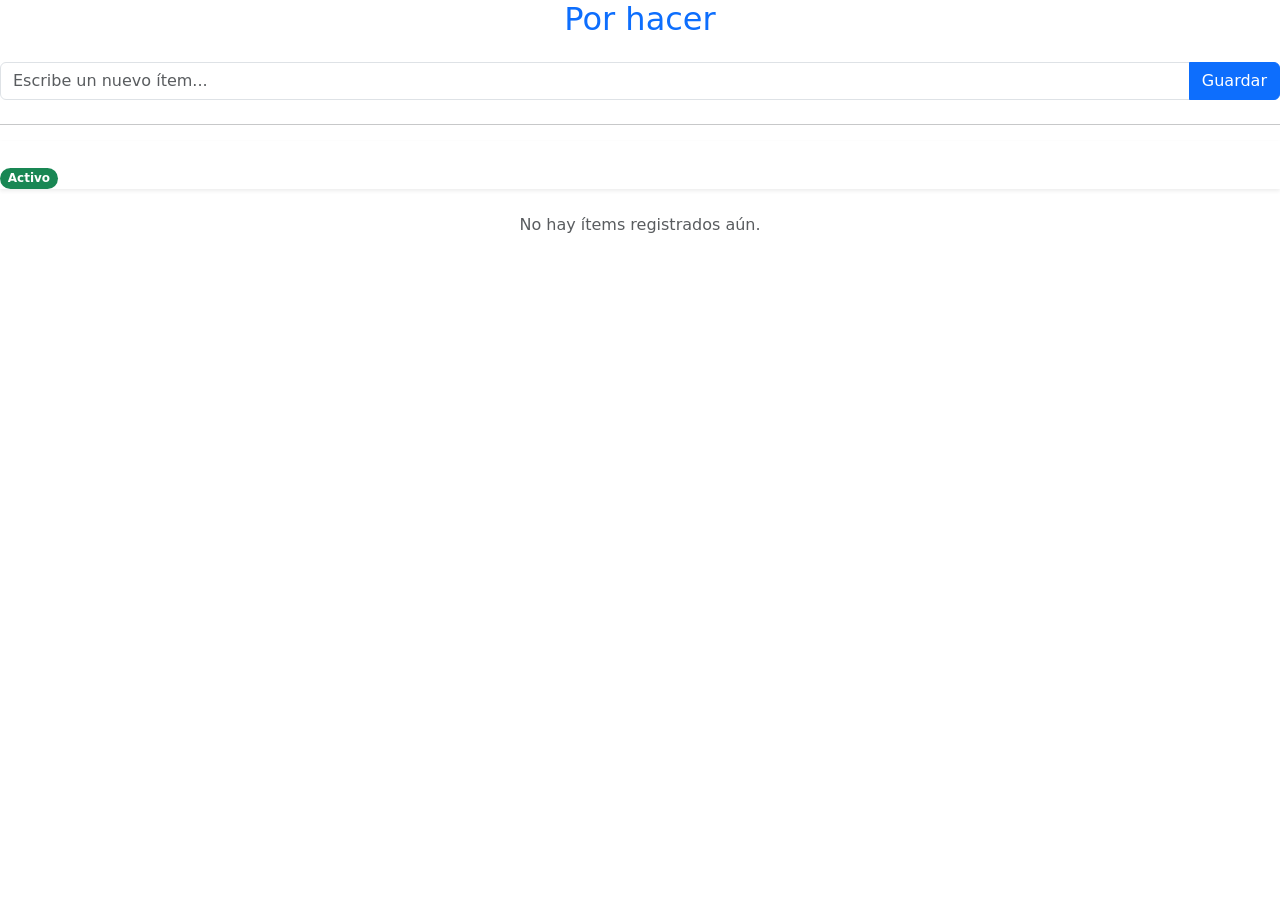
<file: demo/target/classes/templates/Index.html>
<!DOCTYPE html>
<html xmlns:th="http://www.thymeleaf.org">
<head>
    <meta charset="UTF-8">
    <title>Practica Spring Boot</title>
    <link href="https://cdn.jsdelivr.net/npm/bootstrap@5.3.0/dist/css/bootstrap.min.css" rel="stylesheet">
    <link rel="stylesheet" th:href="@{/css/style.css}">
</head>
<body>

<div class="container-custom">
    <h2 class="text-center mb-4 text-primary">Por hacer</h2>
    <form th:action="@{/agregar}" th:object="${item}" method="post" class="input-group mb-4">
        <input type="text" th:field="*{nombre}" class="form-control" placeholder="Escribe un nuevo ítem..." required>
        <button class="btn btn-primary" type="submit">Guardar</button>
    </form>
    <hr>
    <div class="item-list">
        <div th:each="i : ${items}" class="item-card shadow-sm">
            <div>
                <span class="fw-bold text-secondary" th:text="'#' + ${i.id}"></span>
                <span class="ms-2" th:text="${i.nombre}"></span>
            </div>
            <span class="badge bg-success rounded-pill">Activo</span>
        </div>
    </div>
    <div th:if="${#lists.isEmpty(items)}" class="text-center text-muted mt-4">
        <p>No hay ítems registrados aún.</p>
    </div>
</div>

<script src="https://cdn.jsdelivr.net/npm/bootstrap@5.3.0/dist/js/bootstrap.bundle.min.js">
</script>
</body>
</html>
</file>
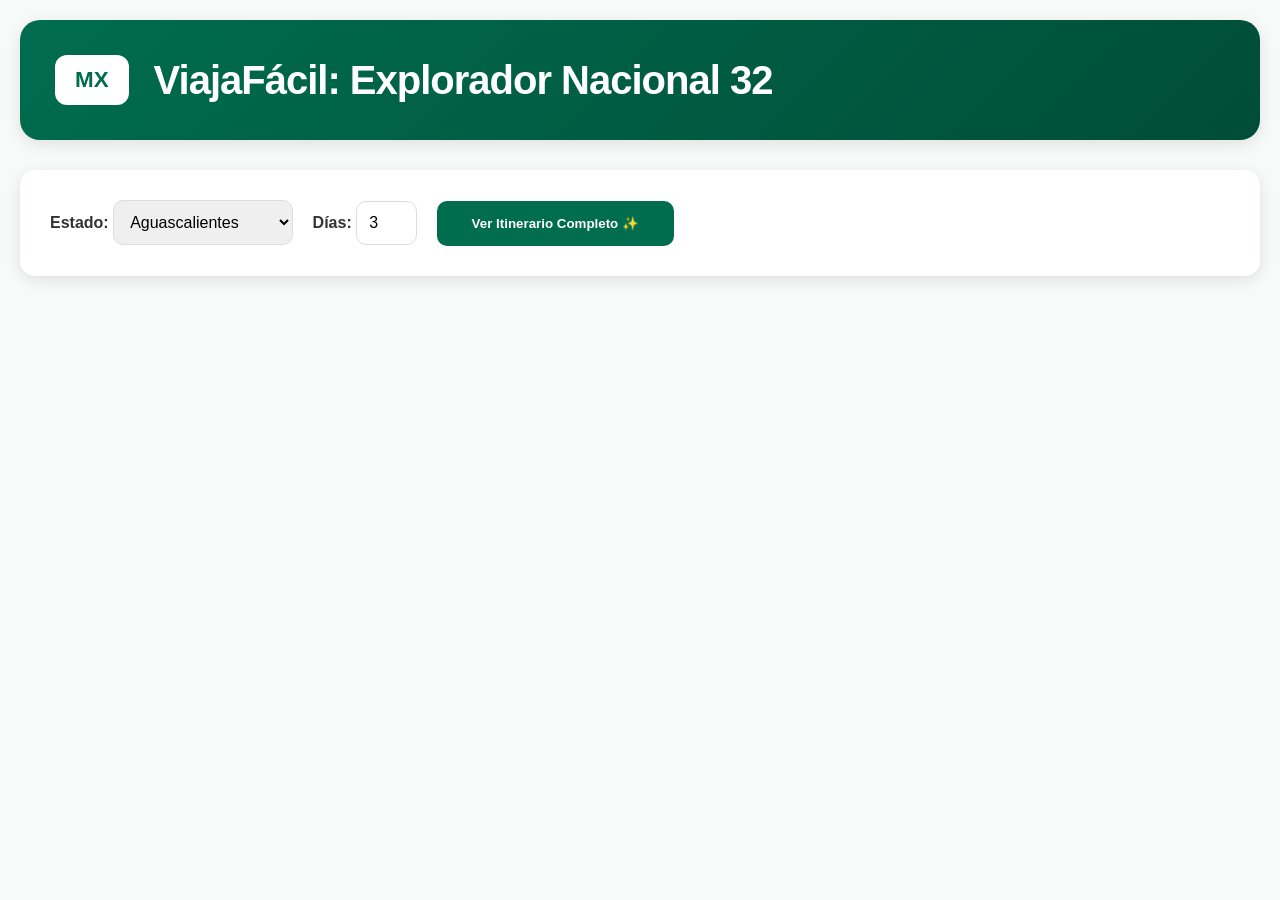
<file: viajador/target/classes/static/index.html>
<!DOCTYPE html>
<html lang="es">
<head>
    <meta charset="UTF-8">
    <title>ViajaFácil Pro - Explorador Nacional 32</title>
    <style>
        :root { --primary: #006d4e; --secondary: #004d37; --bg: #f8faf9; --card-shadow: 0 4px 15px rgba(0,0,0,0.1); }
        body { font-family: 'Segoe UI', Tahoma, sans-serif; background-color: var(--bg); margin: 0; padding: 20px; color: #333; }
        .container { max-width: 1450px; margin: auto; }
        .header-enterprise { background: linear-gradient(135deg, var(--primary) 0%, var(--secondary) 100%); padding: 35px; border-radius: 20px; color: white; display: flex; align-items: center; gap: 25px; margin-bottom: 30px; box-shadow: var(--card-shadow); }
        .badge-mx { background: white; color: var(--primary); padding: 12px 20px; border-radius: 12px; font-weight: 900; font-size: 1.4em; }
        .header-enterprise h1 { margin: 0; font-size: 2.5em; letter-spacing: -1px; }
        .search-panel { background: white; padding: 30px; border-radius: 15px; box-shadow: var(--card-shadow); margin-bottom: 30px; }
        .grid-itinerario { display: flex; gap: 20px; overflow-x: auto; padding: 15px 0; scrollbar-width: thin; }
        .day-column { background: white; border-radius: 15px; padding: 25px; min-width: 420px; flex: 1; border: 1px solid #e0e0e0; box-shadow: var(--card-shadow); }
        .day-title { color: var(--primary); margin-top: 0; border-bottom: 2px solid #f0f0f0; padding-bottom: 10px; display: flex; justify-content: space-between; }
        .lugar-card { display: flex; gap: 18px; border-bottom: 1px solid #eee; padding: 20px 0; align-items: flex-start; transition: transform 0.2s; }
        .lugar-card:hover { transform: translateY(-2px); }
        .lugar-card:last-child { border-bottom: none; }
        .lugar-img { width: 130px; height: 130px; object-fit: cover; border-radius: 12px; background: #f0f0f0; box-shadow: 0 2px 5px rgba(0,0,0,0.1); }
        .lugar-info { flex: 1; }
        .lugar-info strong { font-size: 1.25em; color: #1a1a1a; display: block; margin-bottom: 6px; }
        .lugar-info p { margin: 0 0 12px 0; font-size: 0.95em; color: #555; line-height: 1.5; }
        .tag { background: #e6f1ed; padding: 4px 10px; border-radius: 5px; font-size: 0.85em; color: var(--primary); font-weight: 700; margin-right: 10px; }
        button { background: var(--primary); color: white; border: none; padding: 15px 35px; border-radius: 10px; cursor: pointer; font-weight: bold; transition: 0.3s; }
        button:hover { background: var(--secondary); box-shadow: 0 4px 10px rgba(0,0,0,0.2); }
        select, input { padding: 12px; border: 1px solid #ddd; border-radius: 10px; margin-right: 15px; font-size: 1em; }
    </style>
</head>
<body>
<div class="container">
    <div class="header-enterprise">
        <div class="badge-mx">MX</div>
        <h1>ViajaFácil: Explorador Nacional 32</h1>
    </div>
    <div class="search-panel">
        <label><b>Estado:</b></label>
        <select id="selCiudad">
            <option value="Aguascalientes">Aguascalientes</option>
            <option value="Baja California">Baja California</option>
            <option value="Baja California Sur">Baja California Sur</option>
            <option value="Campeche">Campeche</option>
            <option value="Chiapas">Chiapas</option>
            <option value="Chihuahua">Chihuahua</option>
            <option value="CDMX">Ciudad de México</option>
            <option value="Coahuila">Coahuila</option>
            <option value="Colima">Colima</option>
            <option value="Durango">Durango</option>
            <option value="Estado de Mexico">Estado de México</option>
            <option value="Guanajuato">Guanajuato</option>
            <option value="Guerrero">Guerrero</option>
            <option value="Hidalgo">Hidalgo</option>
            <option value="Jalisco">Jalisco</option>
            <option value="Michoacán">Michoacán</option>
            <option value="Morelos">Morelos</option>
            <option value="Nayarit">Nayarit</option>
            <option value="Nuevo León">Nuevo León</option>
            <option value="Oaxaca">Oaxaca</option>
            <option value="Puebla">Puebla</option>
            <option value="Querétaro">Querétaro</option>
            <option value="Quintana Roo">Quintana Roo</option>
            <option value="San Luis Potosí">San Luis Potosí</option>
            <option value="Sinaloa">Sinaloa</option>
            <option value="Sonora">Sonora</option>
            <option value="Tabasco">Tabasco</option>
            <option value="Tamaulipas">Tamaulipas</option>
            <option value="Tlaxcala">Tlaxcala</option>
            <option value="Veracruz">Veracruz</option>
            <option value="Yucatán">Yucatán</option>
            <option value="Zacatecas">Zacatecas</option>
        </select>
        <label><b>Días:</b></label>
        <input type="number" id="numDias" value="3" min="1" max="7">
        <button onclick="generar()">Ver Itinerario Completo ✨</button>
    </div>
    <div id="itinerario" class="grid-itinerario"></div>
</div>
<script>
    async function generar() {
        const ciudad = document.getElementById('selCiudad').value;
        const dias = document.getElementById('numDias').value;
        try {
            const res = await fetch(`/api/itinerario?ciudad=${ciudad}&dias=${dias}`);
            const data = await res.json();
            const cont = document.getElementById('itinerario');
            cont.innerHTML = ''; 
            Object.keys(data).forEach(dia => {
                let cards = data[dia].map(l => `
                    <div class="lugar-card">
                        <img src="${l.imagenUrl}" class="lugar-img" onerror="this.src='https://via.placeholder.com/130?text=Aventura'">
                        <div class="lugar-info">
                            <strong>${l.nombre}</strong>
                            <p>${l.descripcion}</p>
                            <span class="tag">🕒 ${l.duracionHoras}h</span>
                            <span class="tag">⭐ ${l.popularidad}/5</span>
                        </div>
                    </div>
                `).join('');
                cont.innerHTML += `<div class="day-column"><div class="day-title"><h3>📍 ${dia}</h3></div>${cards}</div>`;
            });
        } catch (e) { alert("Error de conexión con el servidor."); }
    }
</script>
</body>
</html>
</file>
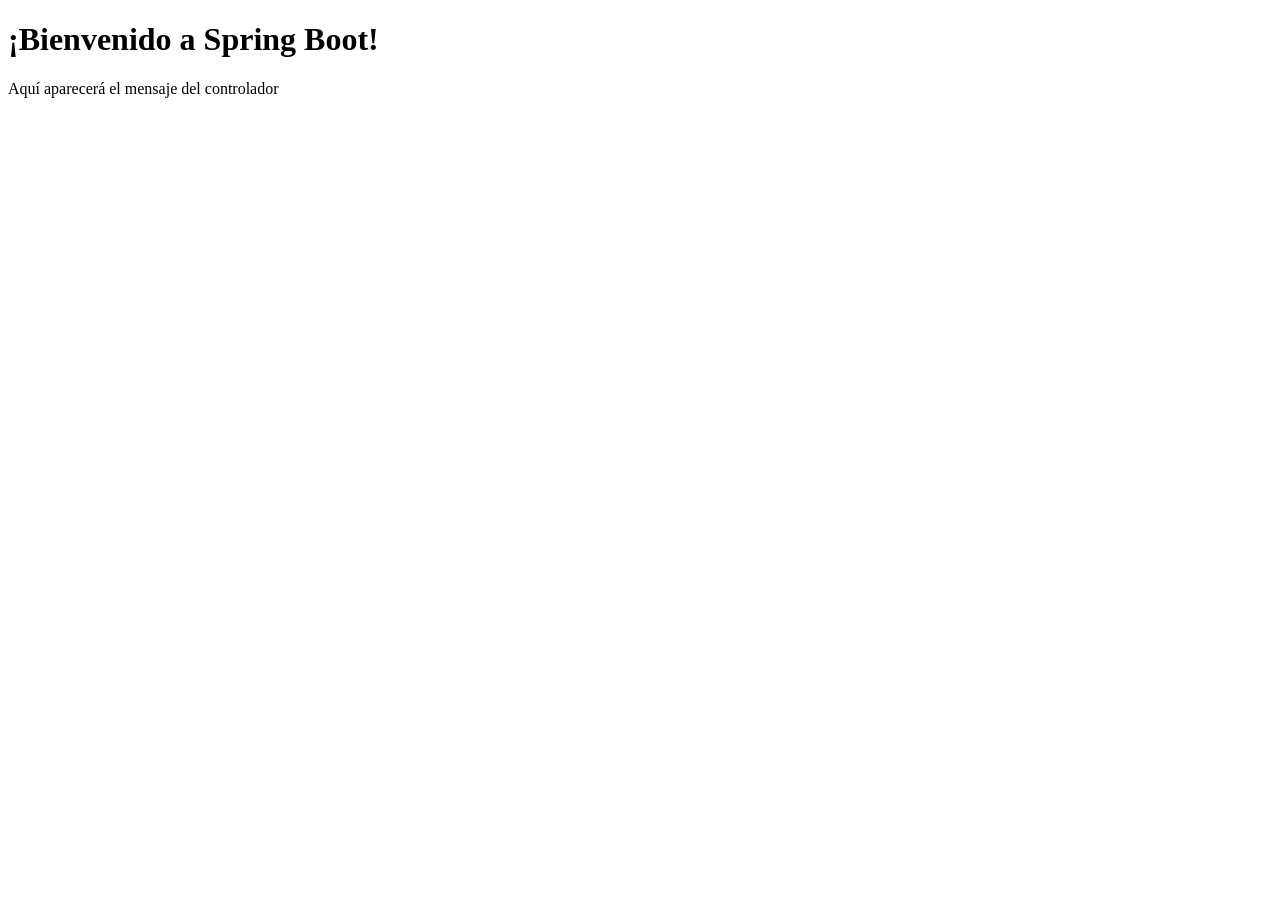
<file: Formulario/demo/target/classes/templates/index.html>
<!DOCTYPE html>
<html lang="es" xmlns:th="http://www.thymeleaf.org">

<head>
    <meta charset="UTF-8">
    <meta name="viewport" content="width=device-width, initial-scale=1.0">
    <title>Mi App Spring Boot</title>

   
    <link rel="stylesheet" th:href="@{/css/style.css}">
</head>

<body>

    <main class="container">
        <h1>¡Bienvenido a Spring Boot!</h1>

        <p th:text="${mensaje}">
            Aquí aparecerá el mensaje del controlador
        </p>
    </main>

</body>
</file>
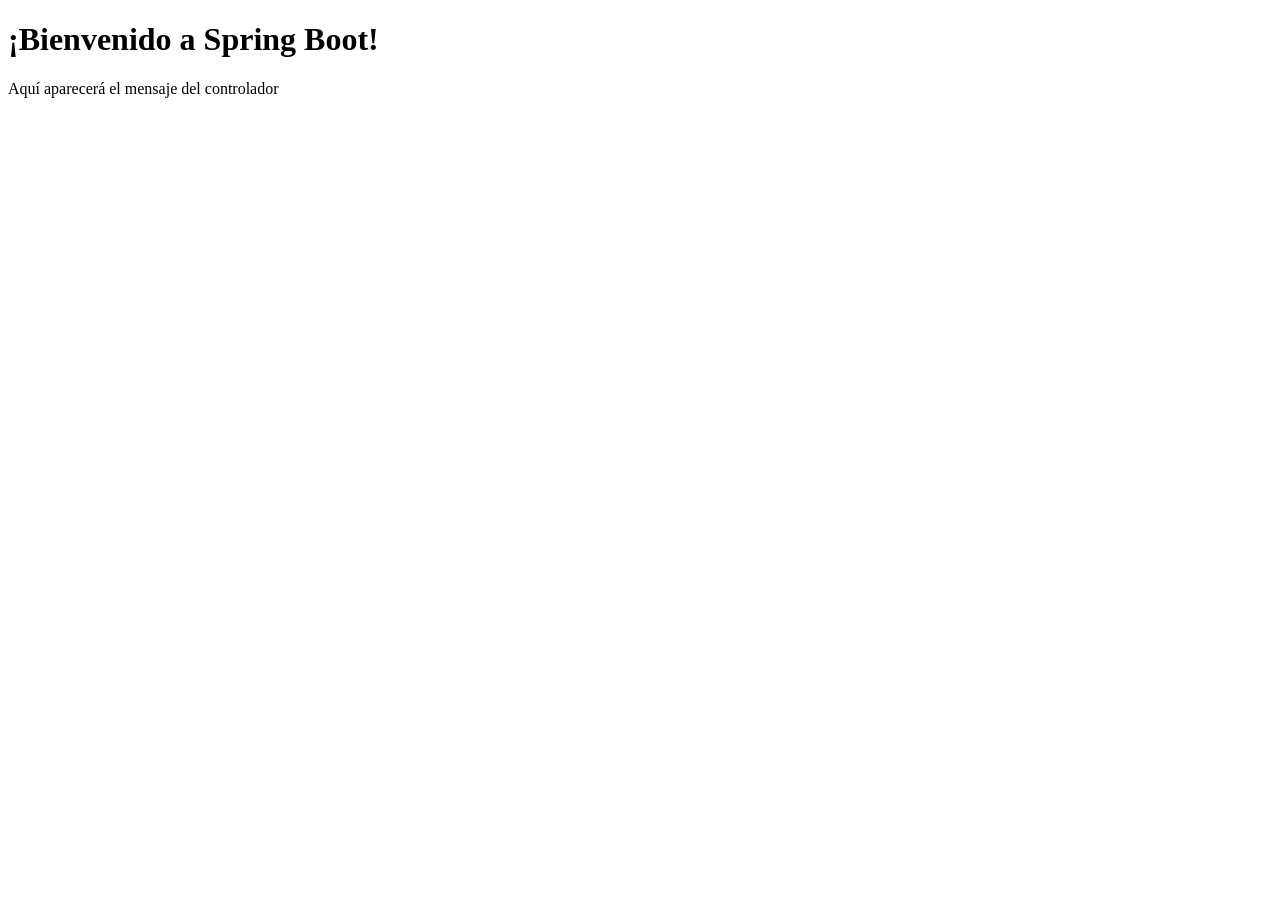
<file: Practica/demo/target/classes/templates/index.html>
<!DOCTYPE html>
<html xmlns:th="http://www.thymeleaf.org">

<head>
    <meta charset="UTF-8">
    <title>Mi App Spring Boot</title>
    <link rel="stylesheet" th:href="@{/css/style.css}">
</head>

<body>

    <div class="container">
        <h1>¡Bienvenido a Spring Boot!</h1>
        <p th:text="${mensaje}">Aquí aparecerá el mensaje del controlador</p>
    </div>

</body>

</html>
</file>
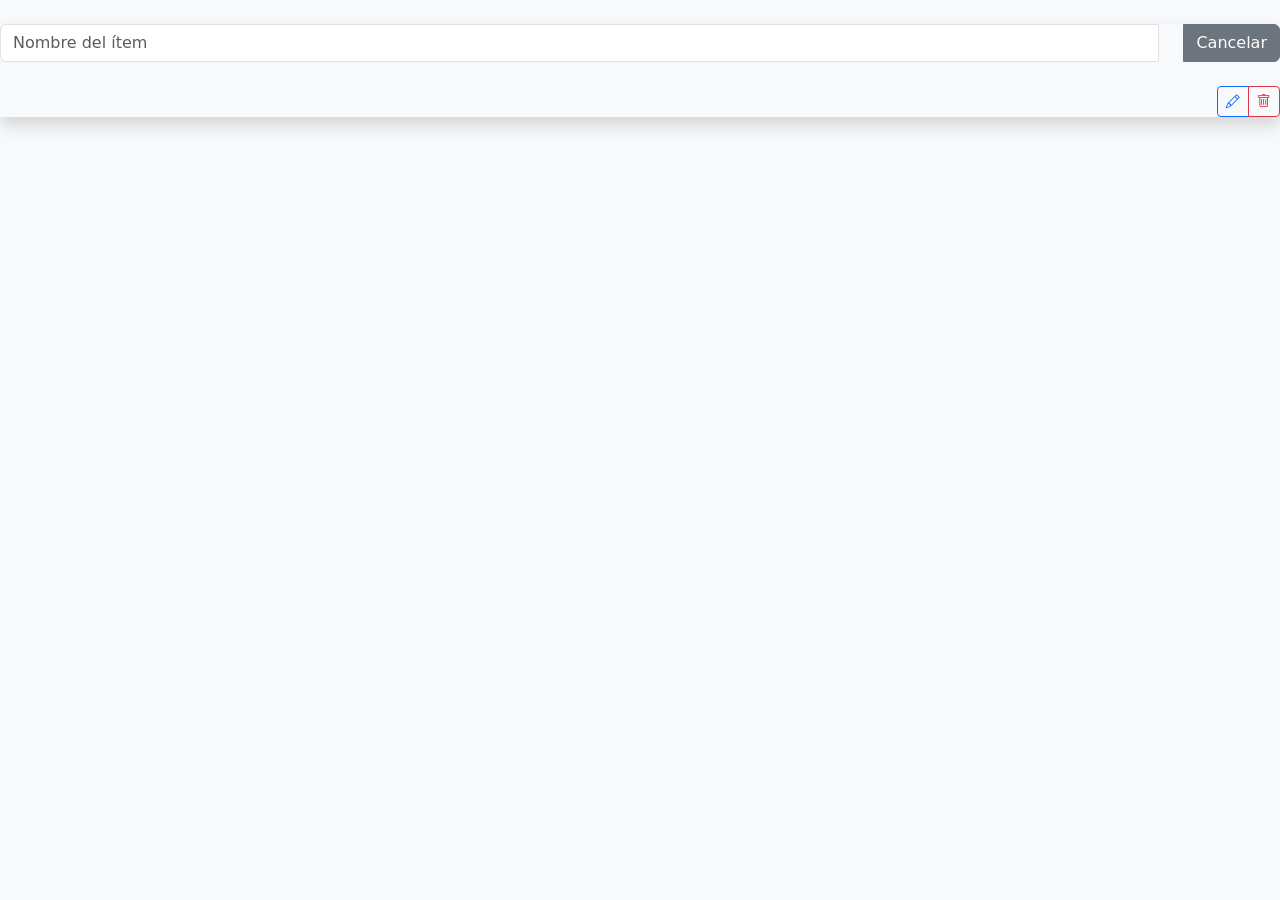
<file: SpringBootToDoList-gh-pages/SpringBootToDoList-gh-pages/target/classes/templates/index.html>
<!DOCTYPE html>
<html xmlns:th="http://www.thymeleaf.org">
<head>
    <meta charset="UTF-8">
    <title>CRUD Spring Boot 6 de Abril</title>
    <link href="https://cdn.jsdelivr.net/npm/bootstrap@5.3.0/dist/css/bootstrap.min.css" rel="stylesheet">
    <link rel="stylesheet" href="https://cdn.jsdelivr.net/npm/bootstrap-icons@1.11.1/font/bootstrap-icons.css">
    <link rel="stylesheet" th:href="@{/css/style.css}">
</head>
<body class="bg-light">

<div class="container-custom shadow">
    <h2 class="text-center mb-4" th:text="${item.id == null ? 'Agregar Ítem' : 'Actualizar Ítem'}"></h2>
    
    <form th:action="@{/guardar}" th:object="${item}" method="post" class="mb-4">
        <input type="hidden" th:field="*{id}">
        
        <div class="input-group">
            <input type="text" th:field="*{nombre}" class="form-control" placeholder="Nombre del ítem" required>
            <button class="btn" th:classappend="${item.id == null ? 'btn-primary' : 'btn-warning'}" type="submit">
                <i th:class="${item.id == null ? 'bi bi-plus-circle' : 'bi bi-pencil-square'}"></i>
                <span th:text="${item.id == null ? ' Guardar' : ' Actualizar'}"></span>
            </button>
            <a th:if="${item.id != null}" href="/" class="btn btn-secondary">Cancelar</a>
        </div>
    </form>

    <div class="item-list">
        <div th:each="i : ${items}" class="item-card d-flex justify-content-between align-items-center">
            <span th:text="${i.nombre}"></span>
            <div class="btn-group">
                <a th:href="@{/editar/{id}(id=${i.id})}" class="btn btn-sm btn-outline-primary">
                    <i class="bi bi-pencil"></i>
                </a>
                <a th:href="@{/eliminar/{id}(id=${i.id})}" 
                   class="btn btn-sm btn-outline-danger" 
                   onclick="return confirm('¿Eliminar este registro?')">
                    <i class="bi bi-trash"></i>
                </a>
            </div>
        </div>
    </div>
</div>

</body>
</html>
</file>
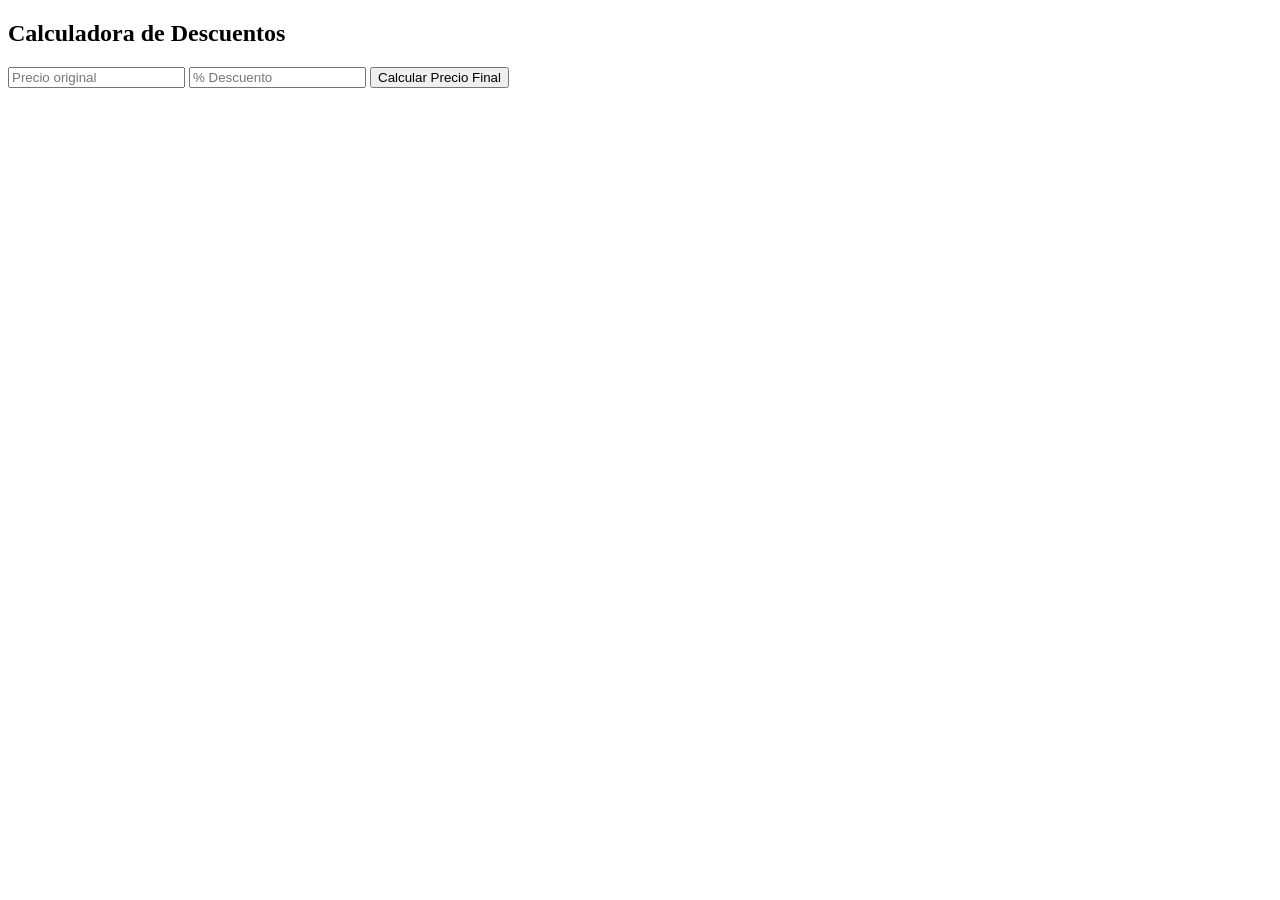
<file: Formulario/demo/target/classes/templates/formulario.html>
<!DOCTYPE html>
<html xmlns:th="http://www.thymeleaf.org">
<head>
    <link rel="stylesheet" th:href="@{/css/style.css}">
    <title>Calculadora</title>
</head>
<body>
    <div class="container">
        <h2>Calculadora de Descuentos</h2>
        <form th:action="@{/calcular}" th:object="${calculo}" method="post">
            <input type="number" th:field="*{precio}" placeholder="Precio original" required>
            <input type="number" th:field="*{descuento}" placeholder="% Descuento" required>
            <button type="submit">Calcular Precio Final</button>
        </form>
    </div>
</body>
</html>
</file>
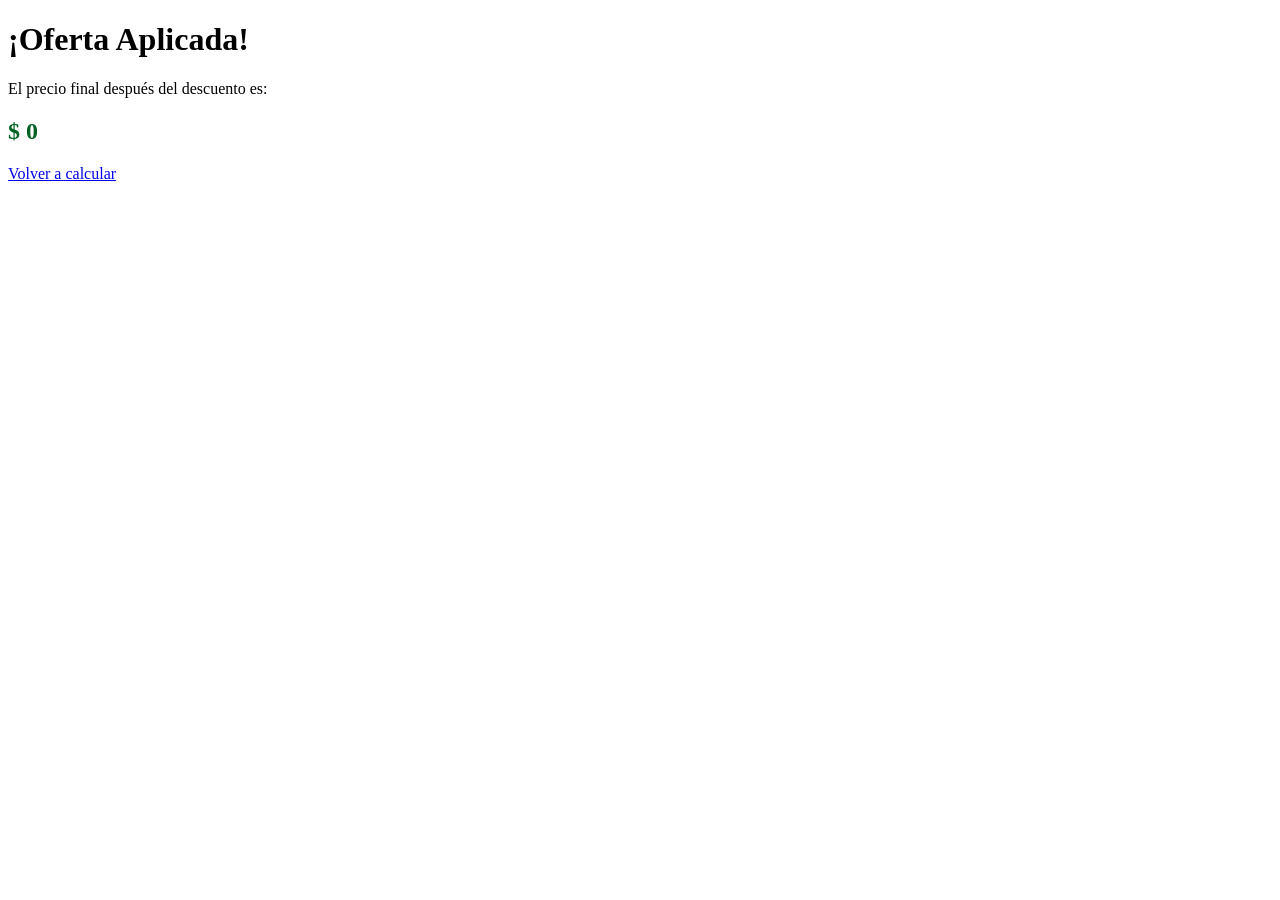
<file: Formulario/demo/target/classes/templates/resultado.html>
<!DOCTYPE html>
<html xmlns:th="http://www.thymeleaf.org">
<head>
    <link rel="stylesheet" th:href="@{/css/style.css}">
    <title>Resultado</title>
</head>
<body>
    <div class="container">
        <h1>¡Oferta Aplicada!</h1>
        <p>El precio final después del descuento es:</p>
        <h2 style="color: #016123;">$ <span th:text="${resultado}">0</span></h2>
        <a href="/">Volver a calcular</a>
    </div>
</body>
</html>
</file>
